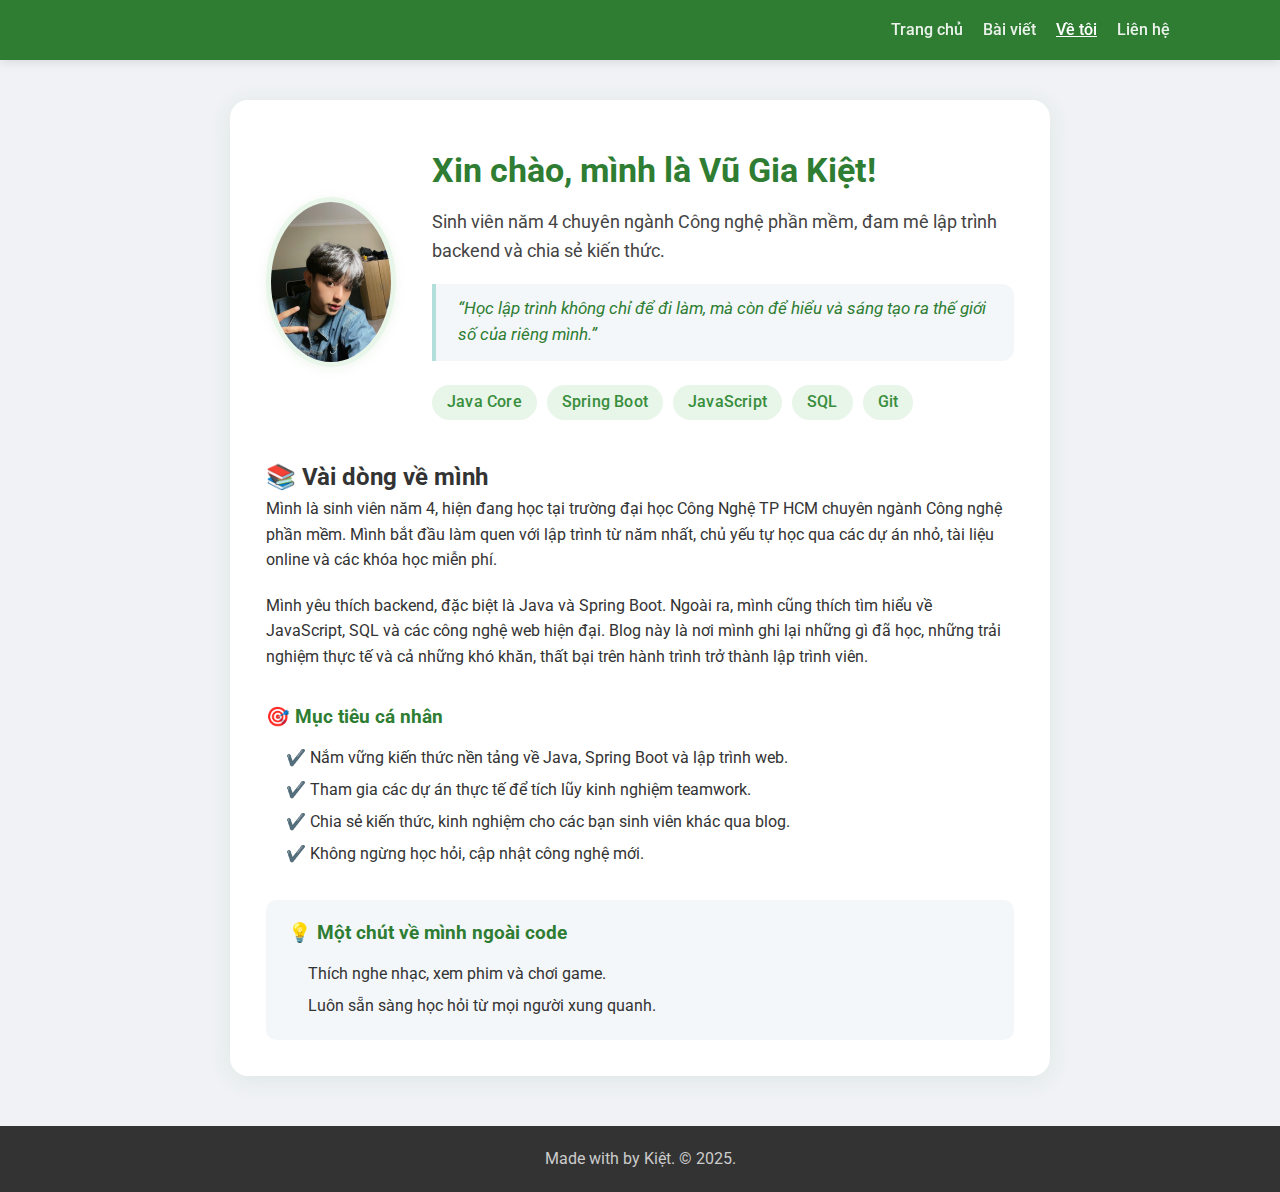
<file: about.html>
<!DOCTYPE html>
<html lang="vi">
<head>
    <meta charset="UTF-8">
    <meta name="viewport" content="width=device-width, initial-scale=1.0">
    <title>Về tôi - Kiệt's Blog</title>
    <link rel="stylesheet" href="style.css">
    <link href="https://fonts.googleapis.com/css2?family=Roboto:wght@300;400;500;700&display=swap" rel="stylesheet">
    <style>
        .about-section { background: #fff; padding: 44px 36px 36px 36px; border-radius: 18px; box-shadow: 0 4px 24px rgba(46,125,50,0.09); margin-bottom: 36px; max-width: 820px; margin-left: auto; margin-right: auto; }
        .about-header { display: flex; align-items: center; gap: 36px; margin-bottom: 38px; }
        .about-avatar { width: 170px; height: 170px; border-radius: 50%; object-fit: cover; border: 5px solid #e8f5e9; box-shadow: 0 2px 12px rgba(46,125,50,0.08); }
        .about-title h1 { font-size: 2.1rem; margin-bottom: 10px; color: #2E7D32; font-weight: 700; }
        .about-title p { font-size: 1.13rem; color: #444; margin-bottom: 8px; }
        .about-quote { font-style: italic; color: #2e7d32; background: #f4f7fa; border-left: 4px solid #b2dfdb; padding: 12px 22px; border-radius: 0 12px 12px 0; margin: 18px 0 24px 0; font-size: 1.04em; }
        .skill-list { display: flex; gap: 10px; flex-wrap: wrap; margin-top: 15px; }
        .skill-tag { background: #e8f5e9; color: #388e3c; padding: 5px 15px; border-radius: 20px; font-weight: 500; font-size: 0.97rem; letter-spacing: 0.2px; }
        .about-goals, .about-facts { margin: 32px 0 0 0; }
        .about-goals h2, .about-facts h2 { color: #2E7D32; font-size: 1.18rem; margin-bottom: 10px; }
        .about-goals ul, .about-facts ul { margin-left: 20px; line-height: 2; }
        .about-facts { background: #f4f7fa; border-radius: 10px; padding: 18px 22px; margin-top: 30px; }
        @media (max-width: 900px) {
            .about-section { padding: 18px 4vw; }
        }
        @media (max-width: 768px) {
            .about-header { flex-direction: column; text-align: center; gap: 18px; }
            .about-section { padding: 12px 2vw; }
        }
    </style>
</head>
<body>
    <header>
        <div class="navbar">
            <div class="logo"></div>
            <nav>
                <ul class="nav-links">
                    <li><a href="index.html">Trang chủ</a></li>
                    <li><a href="blog.html">Bài viết</a></li>
                    <li><a href="about.html" class="active">Về tôi</a></li>
                    <li><a href="contact.html">Liên hệ</a></li>
                </ul>
            </nav>
        </div>
    </header>

    <div class="container" style="display: block; margin-top: 40px; max-width: 900px;">
        
        <div class="about-section">
            <div class="about-header">
                <img src="images/avata.jpg" alt="Ảnh đại diện Vũ Gia Kiệt" class="about-avatar">
                <div class="about-title">
                    <h1>Xin chào, mình là Vũ Gia Kiệt!</h1>
                    <p>Sinh viên năm 4 chuyên ngành Công nghệ phần mềm, đam mê lập trình backend và chia sẻ kiến thức.</p>
                    <div class="about-quote">“Học lập trình không chỉ để đi làm, mà còn để hiểu và sáng tạo ra thế giới số của riêng mình.”</div>
                    <div class="skill-list">
                        <span class="skill-tag">Java Core</span>
                        <span class="skill-tag">Spring Boot</span>
                        <span class="skill-tag">JavaScript</span>
                        <span class="skill-tag">SQL</span>
                        <span class="skill-tag">Git</span>
                    </div>
                </div>
            </div>

            <h2>📚 Vài dòng về mình</h2>
            <p style="margin-bottom: 20px;">
                Mình là sinh viên năm 4, hiện đang học tại trường đại học Công Nghệ TP HCM chuyên ngành Công nghệ phần mềm. Mình bắt đầu làm quen với lập trình từ năm nhất, chủ yếu tự học qua các dự án nhỏ, tài liệu online và các khóa học miễn phí.
            </p>
            <p style="margin-bottom: 20px;">
                Mình yêu thích backend, đặc biệt là Java và Spring Boot. Ngoài ra, mình cũng thích tìm hiểu về JavaScript, SQL và các công nghệ web hiện đại. Blog này là nơi mình ghi lại những gì đã học, những trải nghiệm thực tế và cả những khó khăn, thất bại trên hành trình trở thành lập trình viên.
            </p>
            <div class="about-goals">
                <h2>🎯 Mục tiêu cá nhân</h2>
                <ul>
                    <li>✔️ Nắm vững kiến thức nền tảng về Java, Spring Boot và lập trình web.</li>
                    <li>✔️ Tham gia các dự án thực tế để tích lũy kinh nghiệm teamwork.</li>
                    <li>✔️ Chia sẻ kiến thức, kinh nghiệm cho các bạn sinh viên khác qua blog.</li>
                    <li>✔️ Không ngừng học hỏi, cập nhật công nghệ mới.</li>
                </ul>
            </div>
            <div class="about-facts">
                <h2>💡 Một chút về mình ngoài code</h2>
                <ul>
                    <li>Thích nghe nhạc, xem phim và chơi game.</li>
                    <li>Luôn sẵn sàng học hỏi từ mọi người xung quanh.</li>
                </ul>
            </div>
        </div>

    </div>

    <footer>
        <p>Made with by Kiệt. &copy; 2025.</p>
    </footer>
</body>
</html>
</file>
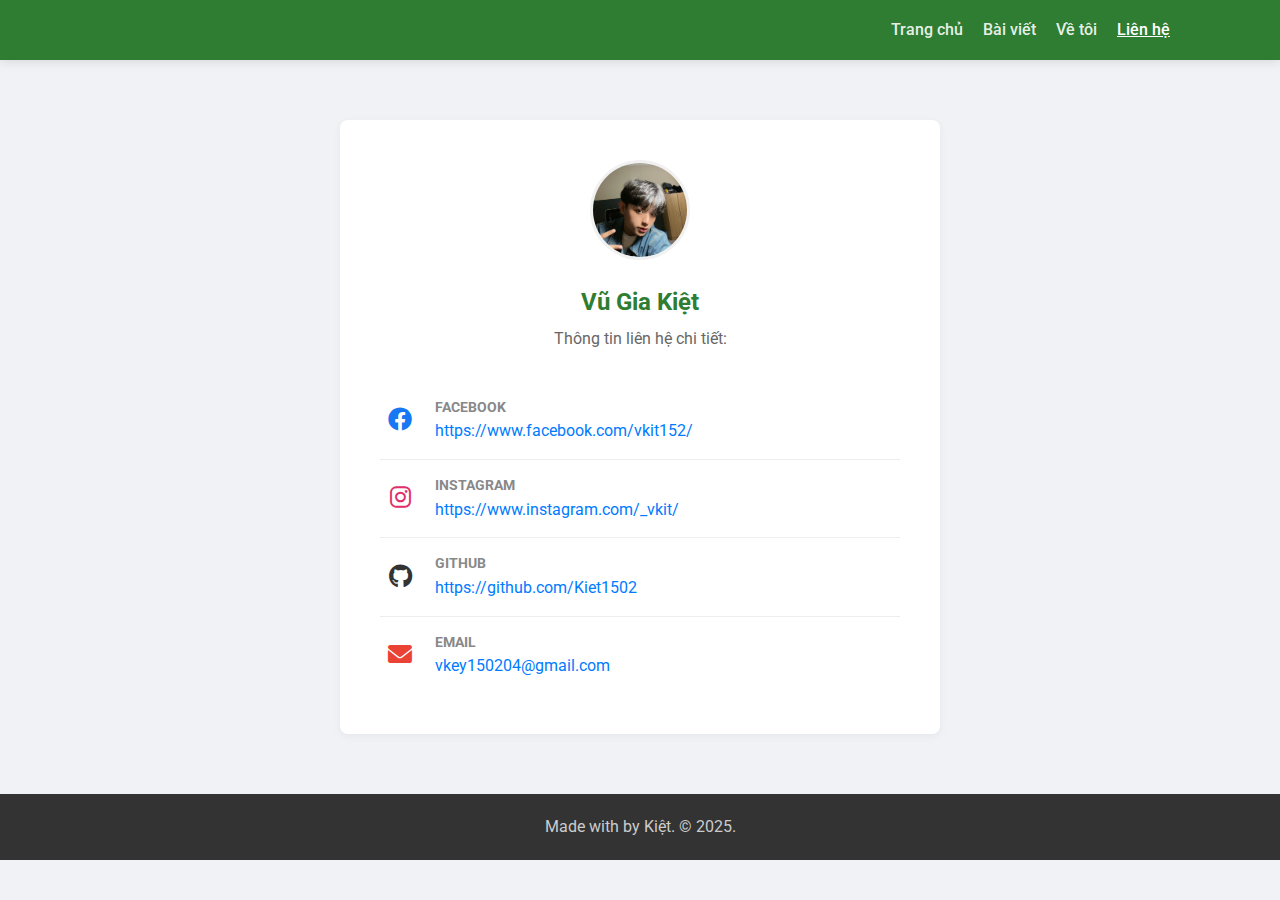
<file: contact.html>
<!DOCTYPE html>
<html lang="vi">
<head>
    <meta charset="UTF-8">
    <meta name="viewport" content="width=device-width, initial-scale=1.0">
    <title>Liên hệ - Kiệt's Blog</title>
    <link rel="stylesheet" href="style.css">
    <link href="https://fonts.googleapis.com/css2?family=Roboto:wght@300;400;500;700&display=swap" rel="stylesheet">
    <link rel="stylesheet" href="https://cdnjs.cloudflare.com/ajax/libs/font-awesome/6.0.0/css/all.min.css">
    
    <style>
        .contact-wrapper {
            max-width: 600px;
            margin: 60px auto;
            text-align: center;
            background: white;
            padding: 40px;
            border-radius: 8px;
            box-shadow: 0 2px 10px rgba(0,0,0,0.05);
        }
        .profile-img-small {
            width: 100px; height: 100px; border-radius: 50%; object-fit: cover;
            border: 3px solid #f1f1f1; margin-bottom: 15px;
        }
        .bio-name { font-size: 1.5rem; font-weight: bold; margin-bottom: 5px; color: #2E7D32; }
        .bio-desc { color: #666; margin-bottom: 30px; }

        /* --- Style mới cho danh sách Link --- */
        .link-list {
            list-style: none; /* Bỏ dấu chấm đầu dòng */
            padding: 0;
            text-align: left;
        }
        .link-item {
            display: flex;
            align-items: center;
            padding: 15px 0;
            border-bottom: 1px solid #eee; /* Đường gạch ngang ngăn cách */
        }
        .link-item:last-child { border-bottom: none; } /* Bỏ gạch ngang ở mục cuối */

        .icon-box {
            width: 40px;
            font-size: 1.5rem;
            text-align: center;
            margin-right: 15px;
            color: #555;
        }

        .link-content h4 {
            margin: 0;
            font-size: 0.85rem;
            color: #888;
            text-transform: uppercase;
        }

        .link-content a {
            color: #007bff; /* Màu xanh của link */
            font-size: 1rem;
            text-decoration: none;
            word-break: break-all; /* Tự xuống dòng nếu link quá dài */
        }
        .link-content a:hover {
            text-decoration: underline;
            color: #0056b3;
        }
    </style>
</head>
<body>
    <header>
        <div class="navbar">
            <div class="logo"></div>
            <nav>
                <ul class="nav-links">
                    <li><a href="index.html">Trang chủ</a></li>
                    <li><a href="blog.html">Bài viết</a></li>
                    <li><a href="about.html">Về tôi</a></li>
                    <li><a href="contact.html" class="active">Liên hệ</a></li>
                </ul>
            </nav>
        </div>
    </header>

    <div class="contact-wrapper">
        
        <img src="images/avata.jpg" alt="Ảnh đại diện Vũ Gia Kiệt" class="profile-img-small">
        <h2 class="bio-name">Vũ Gia Kiệt</h2>
        <p class="bio-desc">Thông tin liên hệ chi tiết:</p>

        <ul class="link-list">
            <li class="link-item">
                <div class="icon-box"><i class="fab fa-facebook" style="color: #1877F2;"></i></div>
                <div class="link-content">
                    <h4>Facebook</h4>
                    <a href="https://www.facebook.com/vkit152/" target="_blank">https://www.facebook.com/vkit152/</a>
                </div>
            </li>

            <li class="link-item">
                <div class="icon-box"><i class="fab fa-instagram" style="color: #E1306C;"></i></div>
                <div class="link-content">
                    <h4>Instagram</h4>
                    <a href="https://www.instagram.com/_vkit/" target="_blank">https://www.instagram.com/_vkit/</a>
                </div>
            </li>

            <li class="link-item">
                <div class="icon-box"><i class="fab fa-github" style="color: #333;"></i></div>
                <div class="link-content">
                    <h4>GitHub</h4>
                    <a href="https://github.com/Kiet1502" target="_blank">https://github.com/Kiet1502</a>
                </div>
            </li>

            <li class="link-item">
                <div class="icon-box"><i class="fas fa-envelope" style="color: #EA4335;"></i></div>
                <div class="link-content">
                    <h4>Email</h4>
                    <a href="mailto:vkey150204@gmail.com">vkey150204@gmail.com</a>
                </div>
            </li>
        </ul>
    </div>

    <footer>
        <p>Made with by Kiệt. &copy; 2025.</p>
    </footer>
</body>
</html>
</file>
<file: style.css>
/* --- STYLE BÀI VIẾT CHI TIẾT (POST DETAIL) --- */
.post-detail {
    max-width: 760px;
    margin: 36px auto 32px auto;
    background: #fff;
    border-radius: 18px;
    box-shadow: 0 4px 32px rgba(46,125,50,0.08);
    padding: 36px 28px 32px 28px;
    font-size: 1.13rem;
    line-height: 1.8;
    color: #222;
}
.post-detail h1, .post-detail h2, .post-detail h3 {
    font-weight: 700;
    margin-top: 1.6em;
    margin-bottom: 0.7em;
    color: #205c20;
}
.post-detail h1 { font-size: 2.1rem; }
.post-detail h2 { font-size: 1.45rem; border-left: 4px solid #2E7D32; padding-left: 10px; }
.post-detail h3 { font-size: 1.15rem; }
.post-detail img.post-cover {
    display: block;
    max-width: 100%;
    margin: 24px auto 32px auto;
    border-radius: 12px;
    box-shadow: 0 2px 16px rgba(46,125,50,0.09);
}
.post-detail .post-meta {
    color: #666;
    font-size: 0.98rem;
    margin-bottom: 8px;
}
.post-detail pre {
    background: #23272e;
    color: #e3eaf2;
    border-radius: 8px;
    padding: 16px 18px;
    overflow-x: auto;
    font-size: 1rem;
    margin: 18px 0 24px 0;
}
.post-detail code {
    font-family: 'Fira Mono', 'Consolas', 'Menlo', monospace;
    font-size: 1em;
    background: #f4f7fa;
    color: #205c20;
    border-radius: 4px;
    padding: 2px 6px;
}
.post-detail blockquote {
    border-left: 5px solid #2E7D32;
    background: #f4f7fa;
    color: #205c20;
    margin: 24px 0;
    padding: 16px 24px;
    font-style: italic;
    border-radius: 0 12px 12px 0;
}
.post-detail .toc {
    background: #f4f7fa;
    border-radius: 10px;
    padding: 18px 22px;
    margin: 24px 0 32px 0;
    box-shadow: 0 1px 6px rgba(46,125,50,0.06);
}
.post-detail .toc-title {
    font-weight: 600;
    color: #2E7D32;
    margin-bottom: 8px;
}
.post-detail .toc ul {
    margin: 0;
    padding-left: 18px;
}
.post-detail .tip, .post-detail .note {
    background: #e8f5e9;
    border-left: 5px solid #43a047;
    padding: 14px 18px;
    margin: 20px 0;
    border-radius: 8px;
    color: #205c20;
    font-size: 1.04em;
}
.post-detail .tip:before {
    content: '💡 Mẹo: ';
    font-weight: 600;
}
.post-detail .note:before {
    content: '🔎 Lưu ý: ';
    font-weight: 600;
}
@media (max-width: 900px) {
    .post-detail { padding: 18px 4vw; }
}
/* --- PAGINATION & ĐỌC TIẾP --- */
.pagination {
    display: flex;
    justify-content: center;
    gap: 8px;
    margin: 18px 0 32px 0;
}
.page-btn {
    background: #fff;
    border: 1.5px solid #2E7D32;
    color: #2E7D32;
    border-radius: 8px;
    padding: 6px 16px;
    font-weight: 500;
    font-size: 1rem;
    cursor: pointer;
    transition: all 0.2s;
    box-shadow: 0 1px 4px rgba(46,125,50,0.07);
}
.page-btn.active, .page-btn:hover {
    background: #2E7D32;
    color: #fff;
    border-color: #2E7D32;
}
.read-more {
    display: inline-block;
    margin-top: 10px;
    background: linear-gradient(90deg, #43e97b 0%, #38f9d7 100%);
    color: #205c20 !important;
    border-radius: 24px;
    padding: 10px 28px;
    font-size: 1.08rem;
    font-weight: 700;
    box-shadow: 0 4px 18px rgba(46,125,50,0.13), 0 1.5px 8px rgba(56,249,215,0.09);
    transition: background 0.22s, color 0.22s, transform 0.18s, box-shadow 0.18s;
    border: none;
    letter-spacing: 0.5px;
    outline: 2px solid #38f9d7;
    outline-offset: 2px;
    cursor: pointer;
    position: relative;
    z-index: 1;
}
.read-more:hover, .read-more:focus {
    background: linear-gradient(90deg, #38f9d7 0%, #43e97b 100%);
    color: #1b5e20 !important;
    transform: translateY(-3px) scale(1.07);
    box-shadow: 0 8px 32px rgba(56,249,215,0.18), 0 2px 12px rgba(46,125,50,0.13);
    outline: 2.5px solid #43e97b;
}
/* --- SECTION WRAPPER: Đảm bảo section-title và section-box cùng khung --- */
.section-wrapper {
    max-width: 700px;
    margin: 0 auto 32px auto;
    padding: 0 8px;
}
.section-title {
    margin-bottom: 0;
    border-left: 5px solid #2E7D32;
    padding-left: 12px;
    background: transparent;
    font-size: 1.25rem;
}
.section-box {
    border-radius: 0 0 18px 18px;
    box-shadow: 0 2px 16px rgba(46,125,50,0.07);
    padding: 24px 12px 12px 12px;
    background: #fff;
    margin: 0;
    width: 100%;
}
/* --- SECTION BOX & GRID 2 --- */
.section-box {
    background: #fff;
    border-radius: 18px;
    box-shadow: 0 2px 16px rgba(46,125,50,0.07);
    padding: 32px 24px 18px 24px;
    margin: 0 auto 32px auto;
    max-width: 700px;
    display: flex;
    flex-direction: column;
    align-items: center;
}
.grid-posts-2 {
    display: grid;
    grid-template-columns: 1fr 1fr;
    gap: 28px;
    width: 100%;
}
.btn.btn-small {
    padding: 7px 18px;
    font-size: 0.98rem;
    margin-top: 12px;
}
@media (max-width: 800px) {
    .section-box {
        padding: 18px 6px 8px 6px;
        max-width: 98vw;
    }
    .grid-posts-2 {
        grid-template-columns: 1fr;
        gap: 18px;
    }
}
/* --- INTRO SECTION (HOME) --- */
.intro-section {
    background: #f8f9fa;
    padding: 56px 0 36px 0;
}
.intro-flex {
    display: flex;
    align-items: center;
    justify-content: center;
    gap: 48px;
    max-width: 900px;
    margin: 0 auto;
    flex-wrap: wrap;
}
.intro-avatar-wrap {
    display: flex;
    align-items: center;
    justify-content: center;
    min-width: 140px;
}
.intro-avatar {
    width: 120px;
    height: 120px;
    border-radius: 50%;
    object-fit: cover;
    box-shadow: 0 2px 12px rgba(46,125,50,0.13);
    background: #fff;
}
.intro-info {
    max-width: 420px;
    text-align: left;
    display: flex;
    flex-direction: column;
    align-items: flex-start;
}
.intro-info h1 {
    font-size: 2.1rem;
    color: #2E7D32;
    font-weight: 700;
    margin-bottom: 12px;
    line-height: 1.2;
}
.intro-info p {
    font-size: 1.08rem;
    color: #444;
    margin-bottom: 16px;
    line-height: 1.6;
}
.intro-info .btn {
    margin-top: 6px;
    font-size: 1rem;
    padding: 10px 28px;
    box-shadow: 0 2px 8px rgba(46,125,50,0.08);
}
@media (max-width: 800px) {
    .intro-flex {
        flex-direction: column;
        gap: 18px;
        padding: 0 8px;
    }
    .intro-info {
        align-items: center;
        text-align: center;
    }
}
/* --- FEATURED, LATEST, RELATED POSTS (HOMEPAGE) --- */
.featured-posts, .latest-posts, .related-posts {
    width: 100%;
    padding: 40px 0 20px 0;
    background: #fff;
}
.latest-posts {
    background: #f8f9fa;
}
.featured-posts .container,
.latest-posts .container,
.related-posts .container {
    max-width: 1100px;
    margin: 0 auto;
    padding: 0 20px;
}
.grid-posts {
    display: grid;
    grid-template-columns: repeat(auto-fit, minmax(260px, 1fr));
    gap: 28px;
    margin-bottom: 10px;
}
.card {
    background: #fff;
    border-radius: 14px;
    overflow: hidden;
    box-shadow: 0 2px 12px rgba(46,125,50,0.07);
    transition: transform 0.25s, box-shadow 0.25s;
    display: flex;
    flex-direction: column;
    min-height: 320px;
}
.card:hover {
    transform: translateY(-6px) scale(1.03);
    box-shadow: 0 8px 32px rgba(46,125,50,0.13);
}
.card img {
    width: 100%;
    height: 160px;
    object-fit: cover;
    border-bottom: 1px solid #f0f0f0;
}
.card-body {
    padding: 18px 16px 14px 16px;
    flex-grow: 1;
    display: flex;
    flex-direction: column;
    justify-content: flex-start;
}
.card h3 {
    font-size: 1.08rem;
    margin: 8px 0 10px 0;
    color: #2E7D32;
    font-weight: 600;
}
.card p {
    font-size: 0.97rem;
    color: #555;
    margin-bottom: 0;
}
.section-wrapper {
    max-width: 700px;
    margin: 0 auto 40px auto;
    padding: 0 8px;
    display: flex;
    flex-direction: column;
    align-items: center;
}
.section-title {
    margin-bottom: 0;
    border-left: 5px solid #2E7D32;
    padding-left: 12px;
    background: transparent;
    font-size: 1.25rem;
    align-self: flex-start;
}
.section-box {
    border-radius: 18px;
    box-shadow: 0 2px 16px rgba(46,125,50,0.07);
    padding: 24px 0 18px 0;
    background: #fff;
    margin: 18px 0 0 0;
    width: 100%;
    display: flex;
    flex-direction: column;
    align-items: center;
}
.grid-posts-2 {
    display: grid;
    grid-template-columns: 1fr 1fr;
    gap: 28px;
    width: 100%;
    padding: 0 18px;
    box-sizing: border-box;
}
@media (max-width: 800px) {
    .section-box {
        padding: 12px 0 8px 0;
    }
    .grid-posts-2 {
        grid-template-columns: 1fr;
        gap: 18px;
        padding: 0 6px;
    }
    .section-title {
        font-size: 1.1rem;
        padding-left: 8px;
    }
}
/* --- CẤU HÌNH CHUNG --- */
* { box-sizing: border-box; margin: 0; padding: 0; }
body {
    font-family: 'Roboto', sans-serif;
    background-color: #f0f2f5;
    color: #333;
    line-height: 1.6;
}
a { text-decoration: none; color: inherit; }
ul { list-style: none; }

/* --- HEADER --- */
header {
    background-color: #2E7D32; /* Màu xanh chủ đạo */
    color: white;
    position: sticky; top: 0; z-index: 100;
    box-shadow: 0 2px 10px rgba(0,0,0,0.1);
}
.navbar {
    max-width: 1100px; margin: 0 auto;
    display: flex; justify-content: space-between; align-items: center;
    padding: 0 20px; height: 60px;
}
.logo { font-size: 24px; font-weight: bold; }
.nav-links { display: flex; gap: 20px; }
.nav-links a { color: rgba(255,255,255,0.9); font-weight: 500; transition: 0.3s; }
.nav-links a:hover, .nav-links a.active { color: white; text-decoration: underline; }

/* --- HERO BANNER --- */

.hero {
    position: relative;
    min-height: 90vh;
    display: flex;
    align-items: center;
    justify-content: center;
    background: linear-gradient(120deg, rgba(46,125,50,0.85) 60%, rgba(30,60,114,0.7)), url('https://images.unsplash.com/photo-1461749280684-dccba630e2f6?w=1200&q=80');
    background-size: cover;
    background-position: center;
    color: white;
    text-align: center;
    margin-bottom: 0;
    overflow: hidden;
}
.hero::after {
    content: '';
    position: absolute;
    top: 0; left: 0; right: 0; bottom: 0;
    background: rgba(255,255,255,0.08);
    backdrop-filter: blur(2px);
    z-index: 1;
}
.hero-content {
    position: relative;
    z-index: 2;
    padding: 40px 30px;
    border-radius: 18px;
    background: rgba(34, 49, 63, 0.18);
    box-shadow: 0 8px 32px 0 rgba(31, 38, 135, 0.15);
    display: inline-block;
}
.hero h1 {
    font-size: 2.8rem;
    margin-bottom: 18px;
    font-weight: 700;
    text-shadow: 0 4px 24px rgba(0,0,0,0.25), 0 1px 0 #2E7D32;
}
.hero p {
    font-size: 1.2rem;
    margin-bottom: 30px;
    color: #e0e0e0;
    text-shadow: 0 2px 8px rgba(0,0,0,0.12);
}
.btn {
    display: inline-block;
    background: rgba(255,255,255,0.95);
    color: #2E7D32;
    padding: 12px 32px;
    margin-top: 10px;
    border-radius: 30px;
    font-weight: bold;
    font-size: 1.08rem;
    border: none;
    box-shadow: 0 2px 8px rgba(46,125,50,0.08);
    transition: all 0.25s cubic-bezier(.4,0,.2,1);
    outline: none;
    cursor: pointer;
}
.btn:hover {
    background: #2E7D32;
    color: #fff;
    transform: translateY(-2px) scale(1.04);
    box-shadow: 0 6px 24px rgba(46,125,50,0.18);
}

/* --- LAYOUT CHÍNH --- */
.container {
    max-width: 1100px; margin: 0 auto; padding: 0 20px;
    display: grid;
    grid-template-columns: 3fr 1fr; /* 75% Bài viết - 25% Sidebar */
    gap: 30px;
}

/* --- GRID BÀI VIẾT --- */
.section-title { 
    border-left: 5px solid #2E7D32; 
    padding-left: 10px; margin-bottom: 20px; color: #1b5e20;
}
.grid-posts {
    display: grid;
    grid-template-columns: repeat(auto-fill, minmax(220px, 1fr)); /* Tự chia cột */
    gap: 20px;
}
.card {
    background: white; border-radius: 8px; overflow: hidden;
    box-shadow: 0 2px 5px rgba(0,0,0,0.1);
    transition: transform 0.3s; display: flex; flex-direction: column;
}
.card:hover { transform: translateY(-5px); }
.card img { width: 100%; height: 150px; object-fit: cover; }
.card-body { padding: 15px; flex-grow: 1; display: flex; flex-direction: column; }
.tag { font-size: 11px; padding: 2px 8px; border-radius: 4px; color: white; display: inline-block; margin-bottom: 5px; }
.tag.java { background: #e65100; }
.tag.js { background: #fbc02d; color: black; }
.card h3 { font-size: 16px; margin: 5px 0; }
.card p { font-size: 13px; color: #666; margin-bottom: 10px; }

/* --- SIDEBAR --- */
.profile-card {
    background: white; padding: 25px; border-radius: 8px;
    text-align: center; box-shadow: 0 2px 5px rgba(0,0,0,0.1);
}
.avatar { width: 100px; height: 100px; border-radius: 50%; margin-bottom: 10px; object-fit: cover;}
.role { color: #2E7D32; font-weight: bold; font-size: 14px; margin-bottom: 10px; }
.bio { font-size: 13px; color: #555; margin-bottom: 15px; text-align: left; }
.social button {
    width: 100%; padding: 8px; margin-bottom: 5px;
    border: none; border-radius: 4px; cursor: pointer;
    background: #2E7D32; color: white;
}
.social button.outline { background: transparent; border: 1px solid #2E7D32; color: #2E7D32; }

.category-list { margin-top: 30px; background: white; padding: 20px; border-radius: 8px; }
.category-list li { padding: 8px 0; border-bottom: 1px solid #eee; font-size: 14px; }

/* --- FOOTER --- */
footer { text-align: center; padding: 20px; margin-top: 50px; background: #333; color: #ccc; }

/* --- MOBILE --- */
@media (max-width: 768px) {
    .container { grid-template-columns: 1fr; }
    .grid-posts { grid-template-columns: 1fr; }
}
</file>
